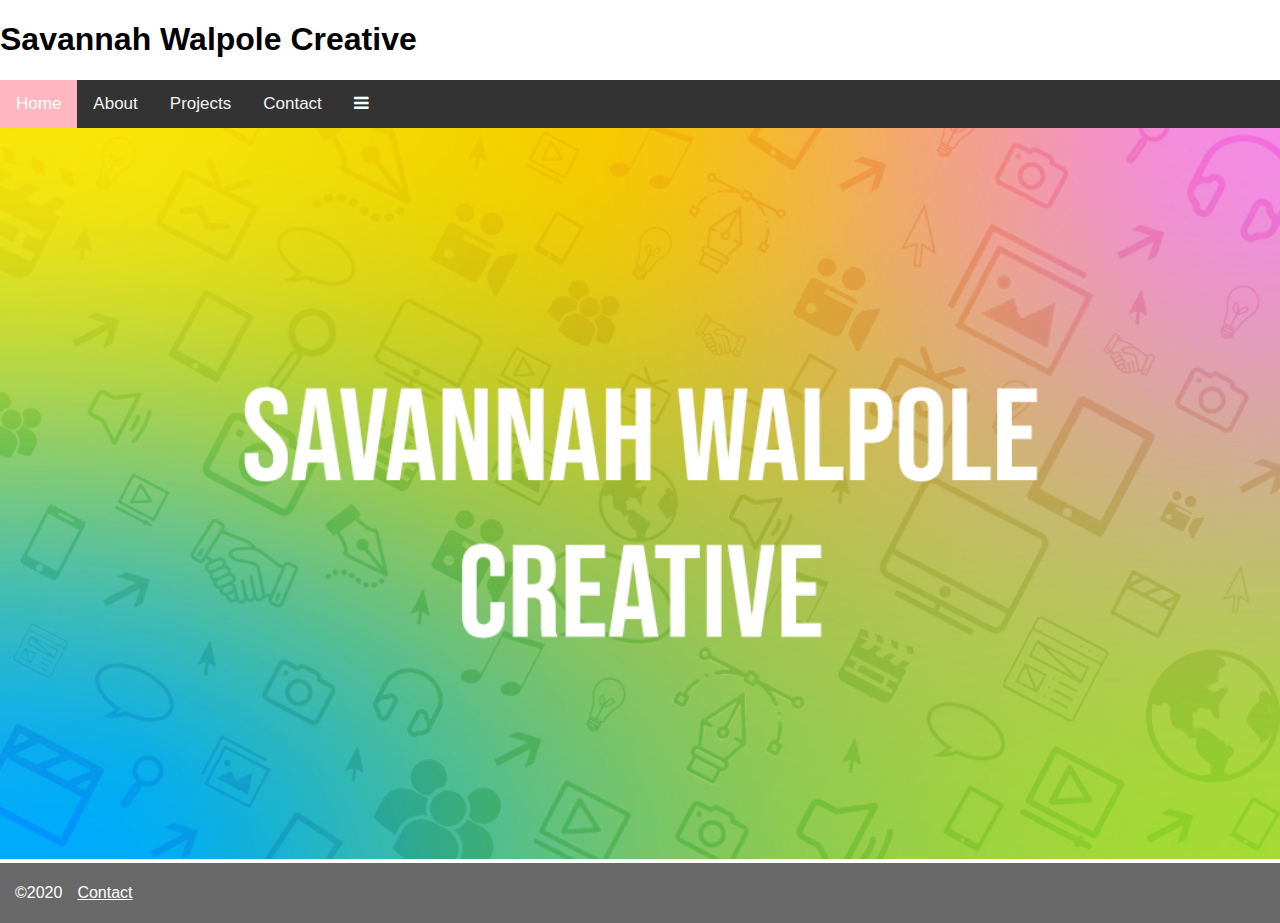
<file: index.html>
<!DOCTYPE html>
<html lang="en">
<head>
<title>Savannah Walpole Creative</title>
<meta name="viewport" content="width=device-width, initial-scale=1.0">
<link rel="stylesheet" href="https://cdnjs.cloudflare.com/ajax/libs/font-awesome/4.7.0/css/font-awesome.min.css">
    <link href="https://fonts.googleapis.com/css2?family=Bebas+Neue&display=swap" rel="stylesheet">
<link href="stylesheet/stylesheet.css" rel="stylesheet" alt="text/css">
<link href="stylesheet/indexstyle.css" rel="stylesheet" alt="text/css">

</head>
<body>
    
    <header>
        <h1>Savannah Walpole Creative</h1>
    </header>

<div class="topnav" id="myTopnav">
  <a href="index.html" class="active">Home</a>
  <a href="page2.html">About</a>
  <a href="page3.html">Projects</a>
  <a href="page4.html">Contact</a>
  <a href="javascript:void(0);" class="icon" onclick="myFunction()">
    <i class="fa fa-bars"></i>
  </a>
</div>
    
    


<script>
function myFunction() {
  var x = document.getElementById("myTopnav");
  if (x.className === "topnav") {
    x.className += " responsive";
  } else {
    x.className = "topnav";
  }
}
</script>
    
    
    <main>
        <div class="container">
  <img src="images/backdrop.jpg" alt="backdrop colorful" style="width:100%;">
</div>
    </main>
    
    <footer>
        <div class="footer">
            
            <p>&copy;2020<a href="page4.html">Contact</a></p>
        </div>
    </footer>

</body>
</html>
</file>
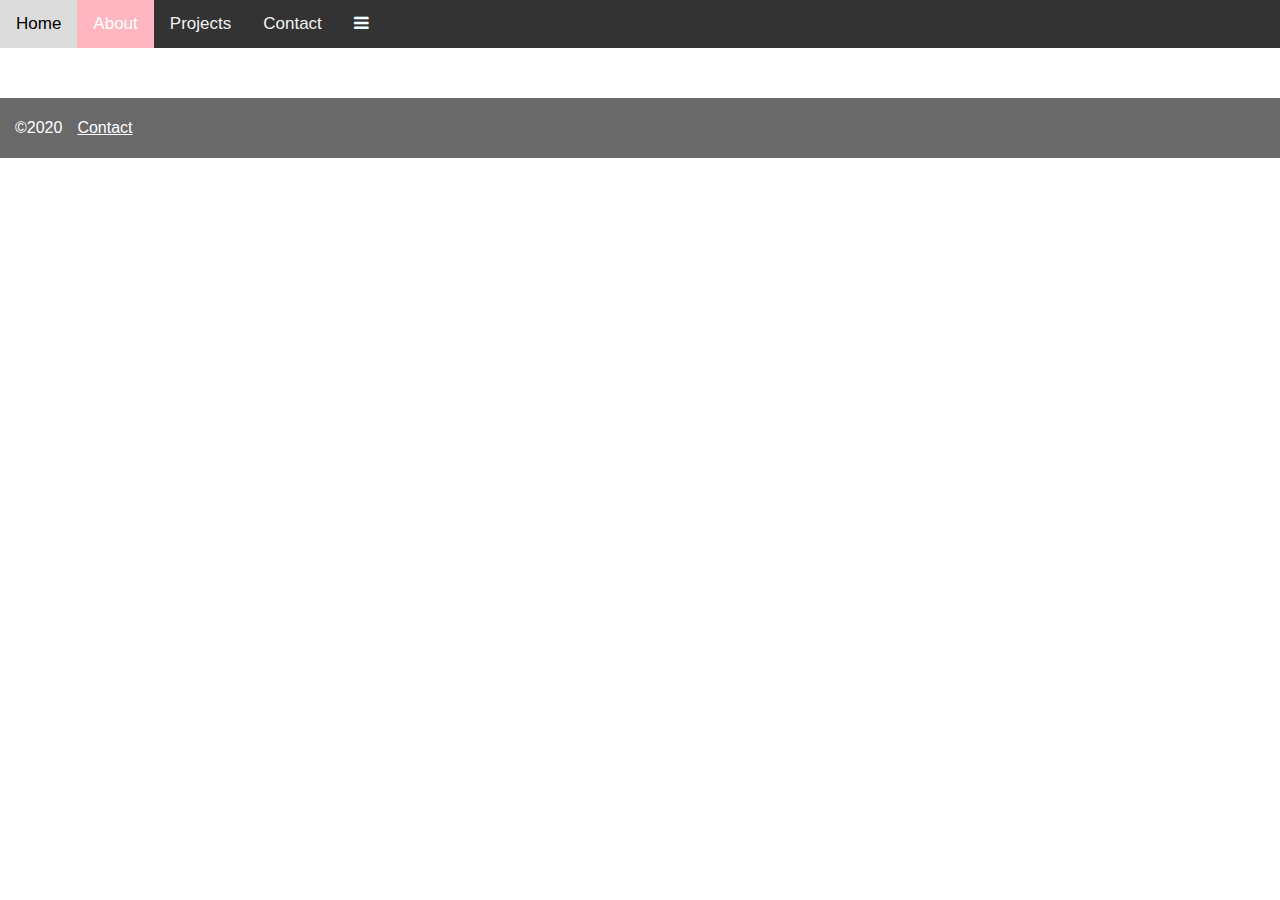
<file: page2.html>
<!DOCTYPE html>
<html lang="en">
<head>
<title>Savannah Walpole Creative</title>
<meta name="viewport" content="width=device-width, initial-scale=1.0">
<link rel="stylesheet" href="https://cdnjs.cloudflare.com/ajax/libs/font-awesome/4.7.0/css/font-awesome.min.css">
<link href="stylesheet/stylesheet.css" rel="stylesheet" alt="text/css">
<link href="stylesheet/aboutus.css" rel="stylesheet" alt="text/css">

</head>
<body>

<div class="topnav" id="myTopnav">
  <a href="index.html">Home</a>
  <a href="page2.html" class="active">About</a>
  <a href="page3.html">Projects</a>
  <a href="page4.html">Contact</a>
  <a href="javascript:void(0);" class="icon" onclick="myFunction()">
    <i class="fa fa-bars"></i>
  </a>
</div>
    
    
    <main>
        
        <p>I wish I could do more to this page but my brackets keeps crashing.</p>
        
    </main>
    


<script>
function myFunction() {
  var x = document.getElementById("myTopnav");
  if (x.className === "topnav") {
    x.className += " responsive";
  } else {
    x.className = "topnav";
  }
}
</script>
    
    <footer>
        <div class="footer">
            
            <p>&copy;2020<a href="page4.html">Contact</a></p>
        </div>
    </footer>

</body>
</html>
</file>
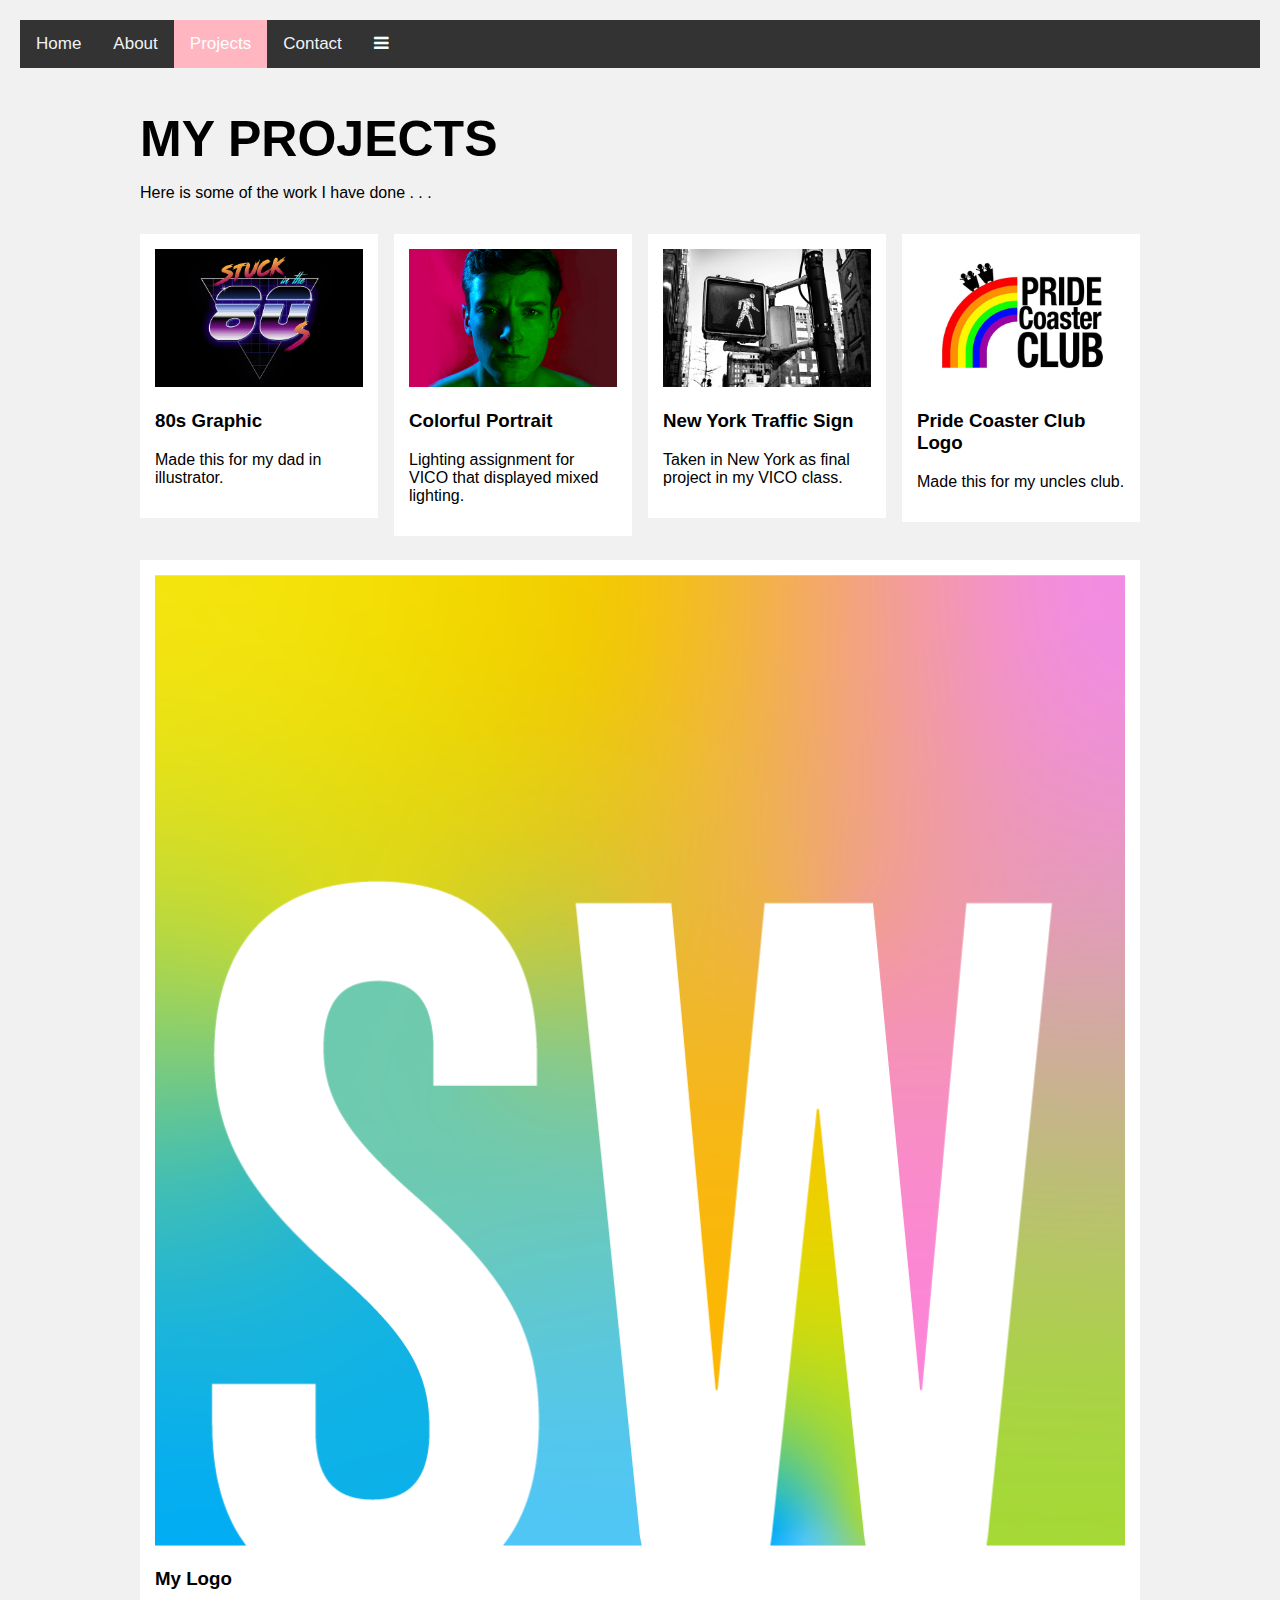
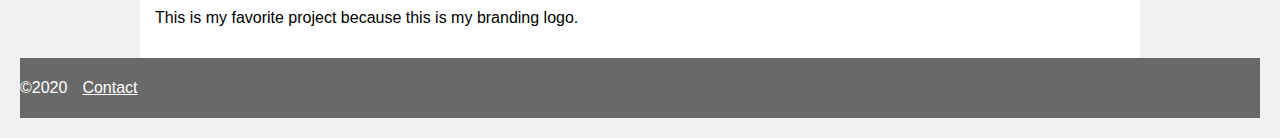
<file: page3.html>
<!DOCTYPE html>
<html lang="en">
<head>
    <title>Savannah Walpole Creative</title>
<meta name="viewport" content="width=device-width, initial-scale=1.0">
<link rel="stylesheet" href="https://cdnjs.cloudflare.com/ajax/libs/font-awesome/4.7.0/css/font-awesome.min.css">
    <link href="https://fonts.googleapis.com/css2?family=Bebas+Neue&display=swap" rel="stylesheet">
<link href="stylesheet/stylesheet.css" rel="stylesheet" alt="text/css">
<link href="stylesheet/projectstyle.css" rel="stylesheet" alt="text/css">

</head>
<body>

<div class="topnav" id="myTopnav">
  <a href="index.html">Home</a>
  <a href="page2.html">About</a>
  <a href="page3.html" class="active">Projects</a>
  <a href="page4.html">Contact</a>
  <a href="javascript:void(0);" class="icon" onclick="myFunction()">
    <i class="fa fa-bars"></i>
  </a>
</div>
    
    


<script>
function myFunction() {
  var x = document.getElementById("myTopnav");
  if (x.className === "topnav") {
    x.className += " responsive";
  } else {
    x.className = "topnav";
  }
}
</script>
    
    




<div class="main">


<h2>MY PROJECTS</h2>
    <div class="ptagtop">
<p>Here is some of the work I have done . . .</p>
    </div>


<div class="row">
  <div class="column">
    <div class="content">
      <img src="images/80s.jpg" alt="*0s graphic" style="width:100%">
      <h3>80s Graphic</h3>
      <p>Made this for my dad in illustrator.</p>
    </div>
  </div>
  <div class="column">
    <div class="content">
      <img src="images/Colorful%20lighting%20portrait.jpg" alt="Colorful Portrait" style="width:100%">
      <h3>Colorful Portrait</h3>
      <p>Lighting assignment for VICO that displayed mixed lighting.</p>
    </div>
  </div>
  <div class="column">
    <div class="content">
      <img src="images/traffic%20sign.jpg" alt="Traffic Sign" style="width:100%">
      <h3>New York Traffic Sign</h3>
      <p>Taken in New York as final project in my VICO class.</p>
    </div>
  </div>
  <div class="column">
    <div class="content">
      <img src="images/pride%20logo.jpg" alt="PrideCoasterClub Logo" style="width:100%">
      <h3>Pride Coaster Club Logo</h3>
      <p>Made this for my uncles club.</p>
    </div>
  </div>
</div>

<div class="content">
  <img src="images/NEw%20logo%20sw.png" alt="My Logo" style="width:100%">
  <h3>My Logo</h3>
  <p>This is my favorite project because this is my branding logo.</p>
</div>


</div>


    

    <footer>
        <div class="footer">
            <div class="ptag">
                <p>&copy;2020<a href="page4.html">Contact</a></p>
            </div>
        </div>
    </footer>
    
</body>
</html>
</file>
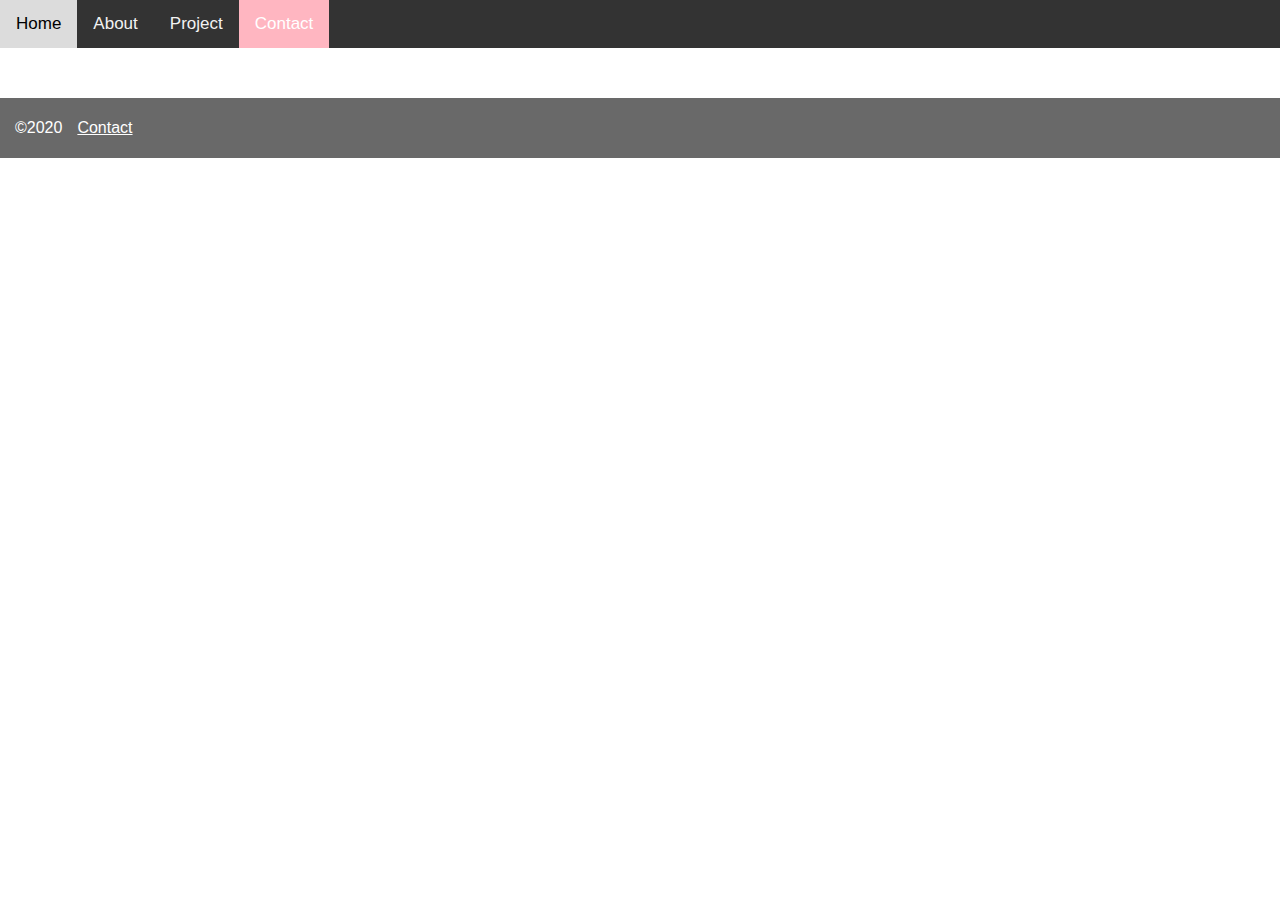
<file: page4.html>
<!Doctype html>
<html lang="en">
    <head>
        <title>Savannah Walpole Creative</title>
        <meta name="viewport" content="width=device-width,initial scale=1.0">
        <link href="stylesheet/stylesheet.css" rel="stylesheet" alt="text/css">
        <link href="stylesheet/contact.css" rel="stylesheet" alt="text/css">
    </head>
    <body>
        
        
        <div class="topnav" id="myTopnav">
            <a href="index.html">Home</a>
            <a href="page2.html">About</a>
            <a href="page3.html">Project</a>
            <a href="page4.html" class="active">Contact</a>
            <a href="javascript:void(0);" class="icon" onclick="myFunction()">
                <i class="fa fa-bars"></i>
            </a>
        </div>
        
        <script>
function myFunction() {
  var x = document.getElementById("myTopnav");
  if (x.className === "topnav") {
    x.className += " responsive";
  } else {
    x.className = "topnav";
  }
}
</script>
        
     <main>
         
        <p>I wish I could do more to this page but my brackets keeps crashing.</p>
        
    </main>
    
        
        <footer>
        <div class="footer">
            
            <p>&copy;2020<a href="page4.html">Contact</a></p>
        </div>
    </footer>
    </body>
</html>
</file>
<file: stylesheet/stylesheet.css>
body {
  margin: 0;
  font-family: Arial, Helvetica, sans-serif;
}

.topnav {
  overflow: hidden;
  background-color: #333;
}

.topnav a {
  float: left;
  display: block;
  color: #f2f2f2;
  text-align: center;
  padding: 14px 16px;
  text-decoration: none;
  font-size: 17px;
}

.topnav a:hover {
  background-color: gainsboro;
  color: black;
}

.topnav a.active {
  background-color: lightpink;
  color: white;
}

.topnav .icon {
 color:azure; 
}

@media screen and (max-width: 900px) {
  .topnav a:not(:first-child) {display: none;}
  .topnav a.icon {
    float: right;
    display: block;
  }
}

@media screen and (max-width: 900px) {
  .topnav.responsive {position: relative;}
  .topnav.responsive .icon {
    position: absolute;
    right: 0;
    top: 0;
  }
  .topnav.responsive a {
    float: none;
    display: block;
    text-align: left;
  }
}
</file>
<file: stylesheet/indexstyle.css>
font-family: 'Bebas Neue', cursive;


.container {
  position: relative;
  text-align: center;
  color: white;
}



footer{
    display: block;
    
}

.footer{
    background-color:dimgrey;
    padding-bottom: 5px;
    padding-top: 5px;
}

p {
    padding-left: 15px;
    color:white;
}

a{
    padding-left: 15px;
    color:white;
}
</file>
<file: stylesheet/aboutus.css>
footer{
    display: block;
    
}

.footer{
    background-color:dimgrey;
    padding-bottom: 5px;
    padding-top: 5px;
}



p {
    padding-left: 15px;
    color:white;
}

a{
    padding-left: 15px;
    color:white;
}
</file>
<file: stylesheet/projectstyle.css>
.ptagtop{
    color: black;
}

.ptag{
    color: white;
}

* {
  box-sizing: border-box;
}

body {
  background-color: #f1f1f1;
  padding: 20px;
  font-family: Arial;
}


.main {
  max-width: 1000px;
  margin: auto;
}



h2{
    font-family: Arial, Helvetica, sans-serif;
    font-size: 50px;
    margin-bottom: auto;
}

.row {
  margin: 8px -16px;
}


.row,
.row > .column {
  padding: 8px;
}


.column {
  float: left;
  width: 25%;
}


.row:after {
  content: "";
  display: table;
  clear: both;
}


.content {
  background-color: white;
  padding: 15px;
}


@media screen and (max-width: 900px) {
  .column {
    width: 50%;
  }
}


@media screen and (max-width: 600px) {
  .column {
    width: 100%;
  }
}

.container {
  position: relative;
  text-align: center;
  color: white;
}



footer{
    display: block;
    
}

.footer{
    background-color:dimgrey;
    padding-bottom: 5px;
    padding-top: 5px;
}



a{
    padding-left: 15px;
    color:white;
}
</file>
<file: stylesheet/contact.css>
footer{
    display: block;
    
}

.footer{
    background-color:dimgrey;
    padding-bottom: 5px;
    padding-top: 5px;
}

p {
    padding-left: 15px;
    color:white;
}

a{
    padding-left: 15px;
    color:white;
}
</file>
